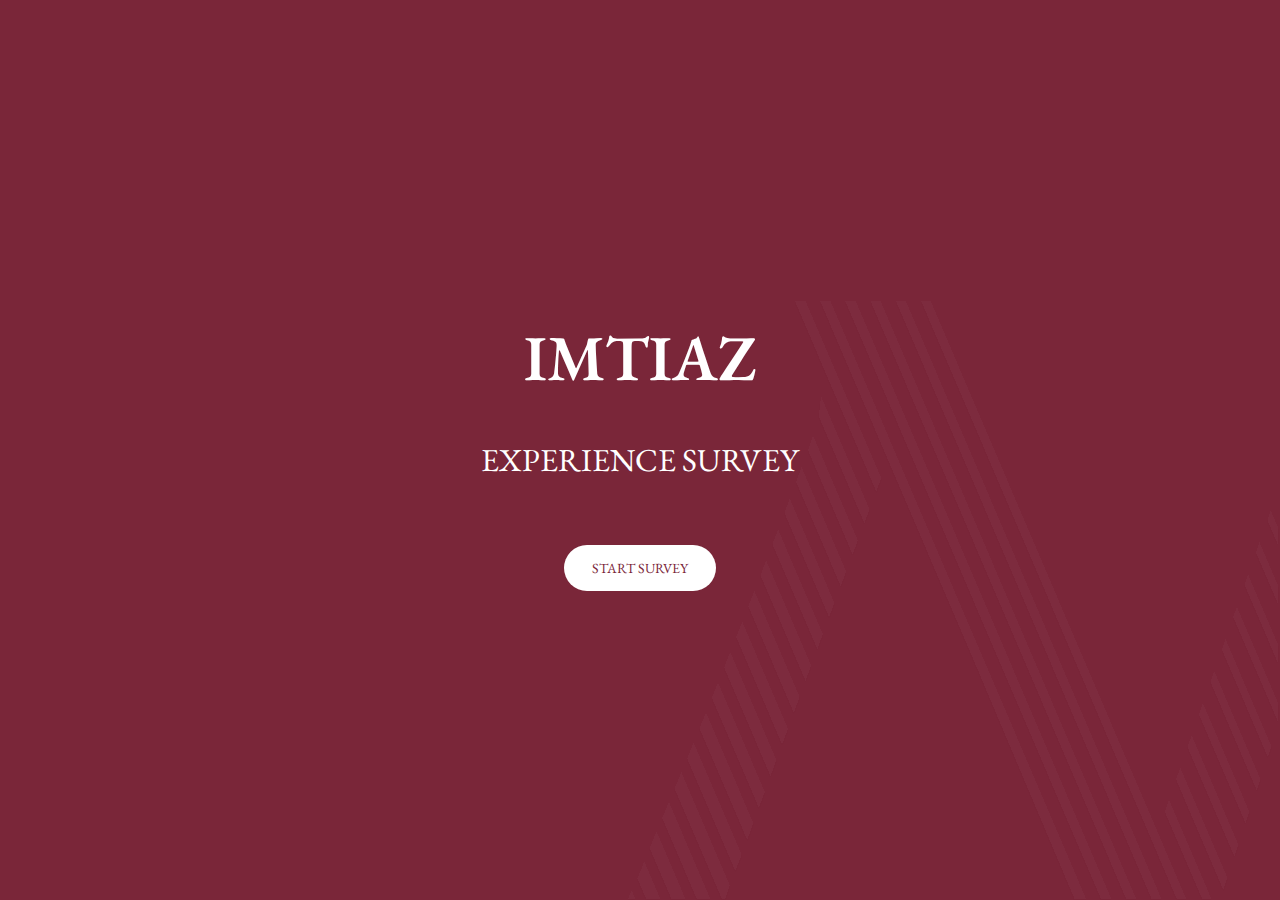
<file: index.html>
<!DOCTYPE html>
<html lang="en">
<head>
    <meta charset="UTF-8">
    <meta name="viewport" content="width=device-width, initial-scale=1.0">
    <title>Survey page</title>
    <link rel="preconnect" href="https://fonts.googleapis.com">
    <link rel="preconnect" href="https://fonts.gstatic.com" crossorigin>
    <link href="https://fonts.googleapis.com/css2?family=EB+Garamond:ital,wght@0,400..800;1,400..800&display=swap" rel="stylesheet">
    <link rel="stylesheet" href="https://necolas.github.io/normalize.css/8.0.1/normalize.css">
    <link rel="stylesheet" href="https://use.fontawesome.com/releases/v5.15.4/css/all.css" integrity="sha384-DyZ88mC6Up2uqS4h/KRgHuoeGwBcD4Ng9SiP4dIRy0EXTlnuz47vAwmeGwVChigm" crossorigin="anonymous"/>
    <link rel="stylesheet" href="assets/style.css"/>
    
</head>


<body>

    <section class="container">
    <div class="box">
        <p class="header">IMTIAZ</p>
        <p class="sub">EXPERIENCE SURVEY</p>
        <a href="page2.html" class="btn">START SURVEY</a>
    </div>
    <!-- <img src="assets/Vector.svg" alt="background logo" class="background-logo"> -->
    </section>

</body>


</html>
</file>
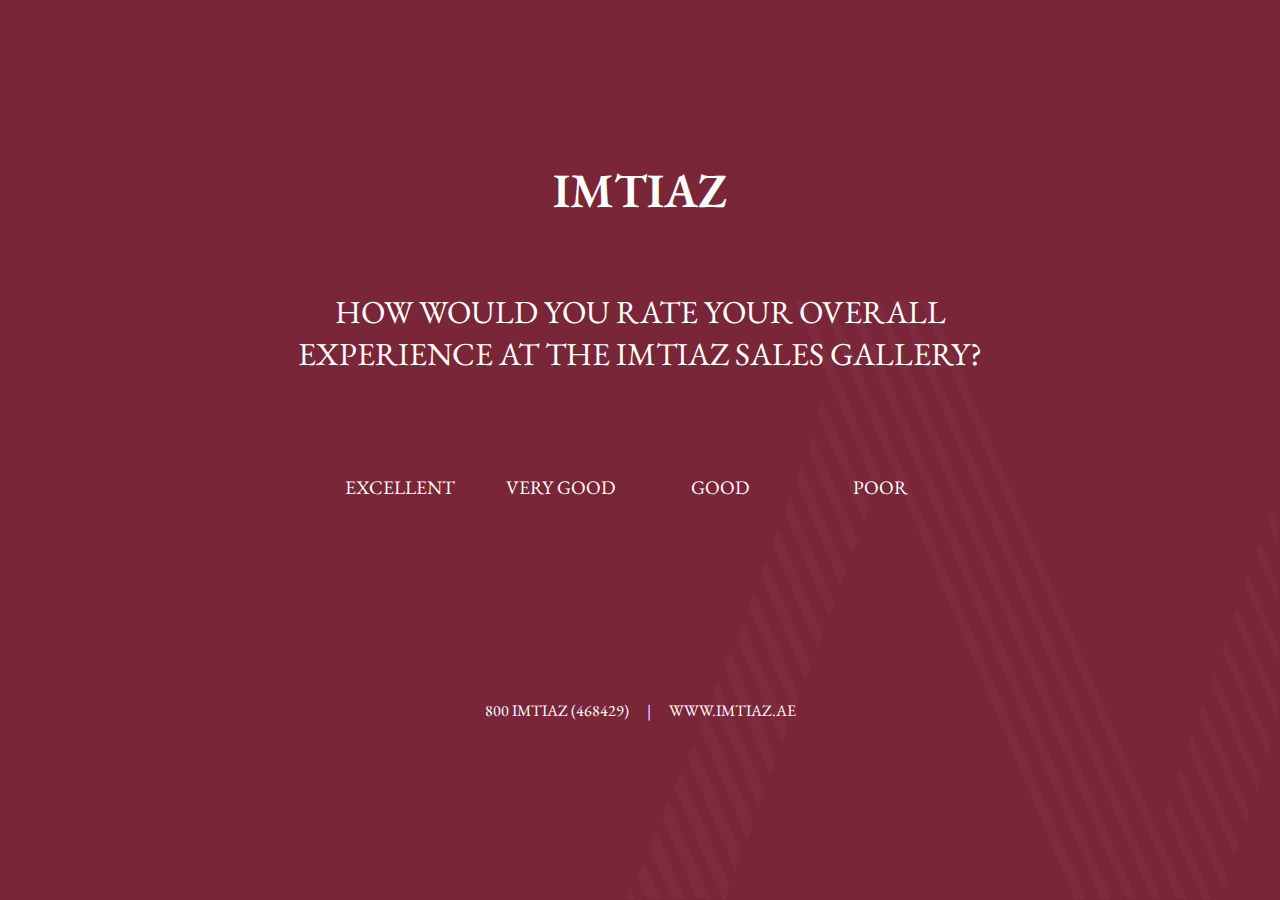
<file: page2.html>
<!DOCTYPE html>
<html lang="en">
<head>
    <meta charset="UTF-8">
    <meta name="viewport" content="width=device-width, initial-scale=1.0">
    <title>Survey page</title>
    <link rel="preconnect" href="https://fonts.googleapis.com">
    <link rel="preconnect" href="https://fonts.gstatic.com" crossorigin>
    <link href="https://fonts.googleapis.com/css2?family=EB+Garamond:ital,wght@0,400..800;1,400..800&display=swap" rel="stylesheet">
    <link rel="stylesheet" href="https://necolas.github.io/normalize.css/8.0.1/normalize.css">
    <link rel="stylesheet" href="https://use.fontawesome.com/releases/v5.15.4/css/all.css" integrity="sha384-DyZ88mC6Up2uqS4h/KRgHuoeGwBcD4Ng9SiP4dIRy0EXTlnuz47vAwmeGwVChigm" crossorigin="anonymous"/>
    <link rel="stylesheet" href="assets/style.css"/>
    
</head>


<body>

    <section class="container">
    <div class="box">
        <p class="sub-header">IMTIAZ</p>
        <p class="sub">How would you rate your overall experience at the Imtiaz Sales Gallery?</p>
        <div class="choices-container">
            <a href="page3.html" class="choices"><div class="image-text-wrap"><i class="far fa-smile-beam choice-image"></i><span class="choice-label">Excellent</span></div></a>
            <a href="page3.html" class="choices"><div class="image-text-wrap"><i class="far fa-grin choice-image"></i><span class="choice-label">Very Good</span></div></a>
            <a href="page3.html" class="choices"><div class="image-text-wrap"><i class="far fa-meh choice-image"></i><span class="choice-label">Good</span></div></a>
            <a href="page3.html" class="choices"><div class="image-text-wrap"><i class="far fa-frown choice-image"></i><span class="choice-label">Poor</span></div></a>
        </div>

        <footer class="footer">
            <span>800 IMTIAZ (468429)</span>
            <span style="margin-left: 15px; margin-right: 15px;">|</span>
            <span>WWW.IMTIAZ.AE</span>
        </footer>
    </div>
    </section>

</body>


</html>
</file>
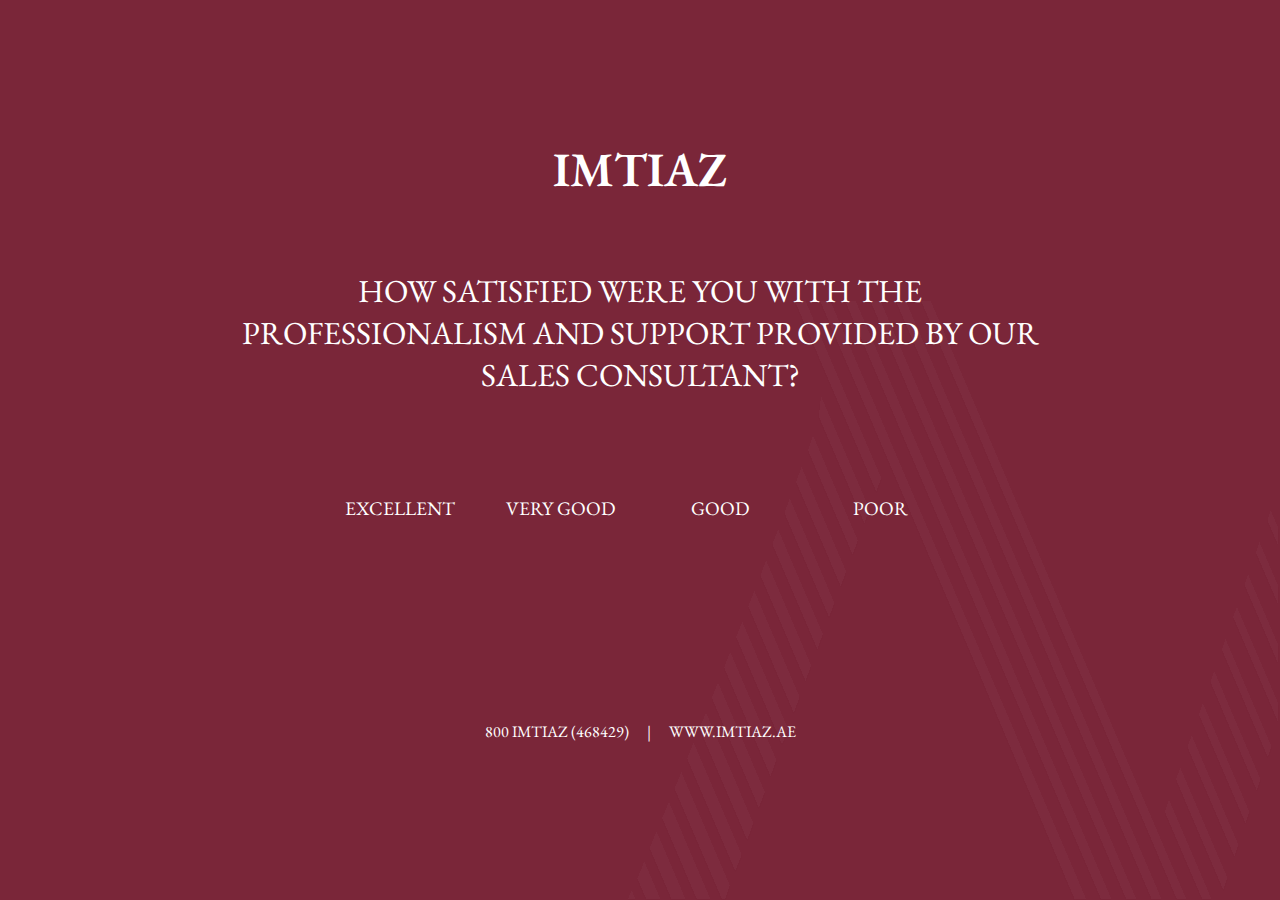
<file: page3.html>
<!DOCTYPE html>
<html lang="en">
<head>
    <meta charset="UTF-8">
    <meta name="viewport" content="width=device-width, initial-scale=1.0">
    <title>Survey page</title>
    <link rel="preconnect" href="https://fonts.googleapis.com">
    <link rel="preconnect" href="https://fonts.gstatic.com" crossorigin>
    <link href="https://fonts.googleapis.com/css2?family=EB+Garamond:ital,wght@0,400..800;1,400..800&display=swap" rel="stylesheet">
    <link rel="stylesheet" href="https://necolas.github.io/normalize.css/8.0.1/normalize.css">
    <link rel="stylesheet" href="https://use.fontawesome.com/releases/v5.15.4/css/all.css" integrity="sha384-DyZ88mC6Up2uqS4h/KRgHuoeGwBcD4Ng9SiP4dIRy0EXTlnuz47vAwmeGwVChigm" crossorigin="anonymous"/>
    <link rel="stylesheet" href="assets/style.css"/>
    
</head>


<body>

    <section class="container">
    <div class="box">
        <p class="sub-header">IMTIAZ</p>
        <p class="sub">How satisfied were you with the professionalism and support provided by our sales consultant?</p>
        <div class="choices-container">
        <a href="page4.html" class="choices"><div class="image-text-wrap"><i class="far fa-smile-beam choice-image"></i><span class="choice-label">Excellent</span></div></a>
        <a href="page4.html" class="choices"><div class="image-text-wrap"><i class="far fa-grin choice-image"></i><span class="choice-label">Very Good</span></div></a>
        <a href="page4.html" class="choices"><div class="image-text-wrap"><i class="far fa-meh choice-image"></i><span class="choice-label">Good</span></div></a>
        <a href="page4.html" class="choices"><div class="image-text-wrap"><i class="far fa-frown choice-image"></i><span class="choice-label">Poor</span></div></a>
        </div>

        <footer class="footer">
            <span>800 IMTIAZ (468429)</span>
            <span style="margin-left: 15px; margin-right: 15px;">|</span>
            <span>WWW.IMTIAZ.AE</span>
        </footer>
    </div>
    
    </section>

</body>


</html>
</file>
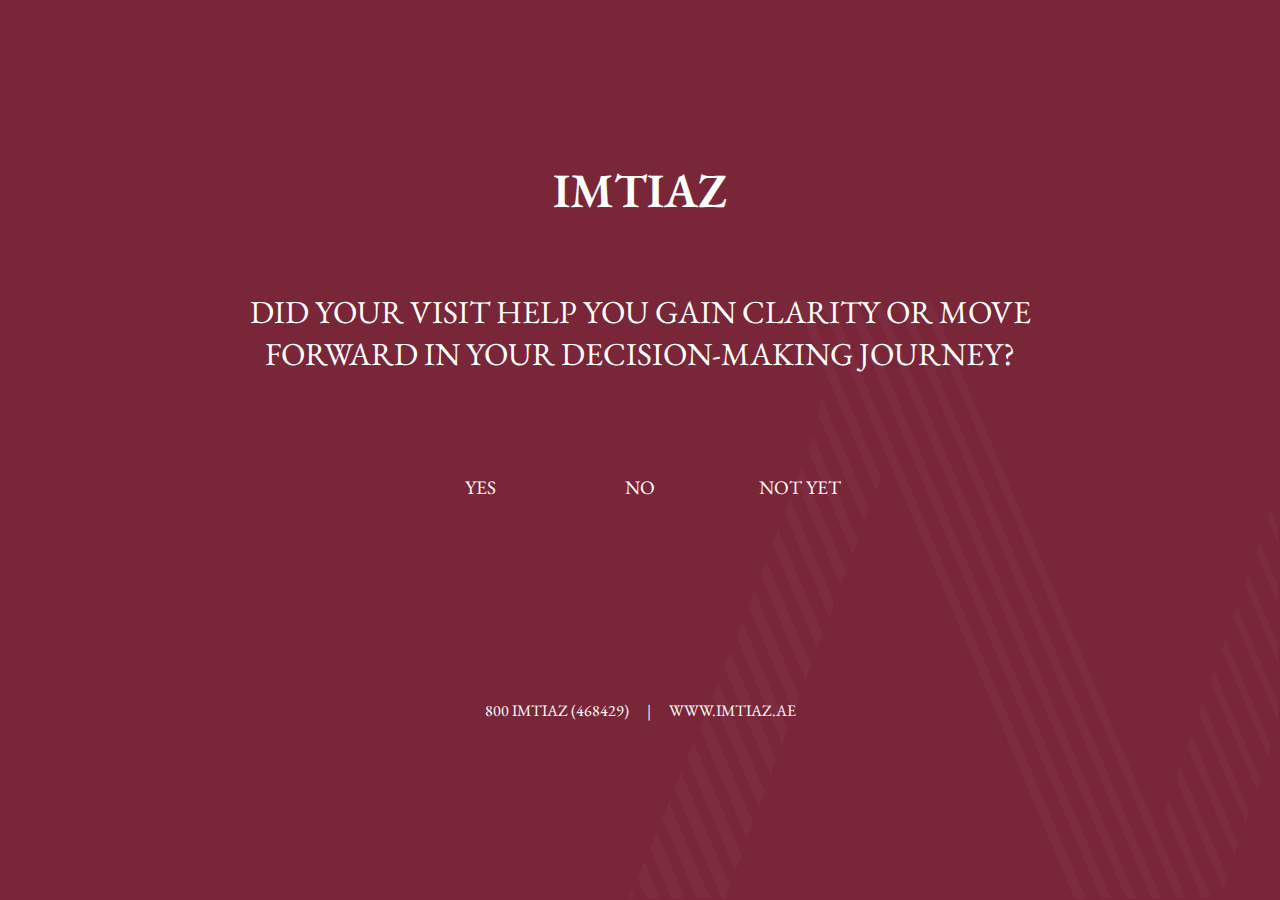
<file: page4.html>
<!DOCTYPE html>
<html lang="en">
<head>
    <meta charset="UTF-8">
    <meta name="viewport" content="width=device-width, initial-scale=1.0">
    <title>Survey page</title>
    <link rel="preconnect" href="https://fonts.googleapis.com">
    <link rel="preconnect" href="https://fonts.gstatic.com" crossorigin>
    <link href="https://fonts.googleapis.com/css2?family=EB+Garamond:ital,wght@0,400..800;1,400..800&display=swap" rel="stylesheet">
    <link rel="stylesheet" href="https://necolas.github.io/normalize.css/8.0.1/normalize.css">
    <link rel="stylesheet" href="https://use.fontawesome.com/releases/v5.15.4/css/all.css" integrity="sha384-DyZ88mC6Up2uqS4h/KRgHuoeGwBcD4Ng9SiP4dIRy0EXTlnuz47vAwmeGwVChigm" crossorigin="anonymous"/>
    <link rel="stylesheet" href="assets/style.css"/>
    
</head>


<body>

    <section class="container">
    <div class="box">
        <p class="sub-header">IMTIAZ</p>
        <p class="sub">Did your visit help you gain clarity or move forward in your decision-making journey?</p>
        <div class="choices-container">
        <a href="page5.html" class="choices"><div class="image-text-wrap"><i class="far fa-smile-beam choice-image"></i><span class="choice-label">Yes</span></div></a>
        <a href="page5.html" class="choices"><div class="image-text-wrap"><i class="far fa-grin choice-image"></i><span class="choice-label">No</span></div></a>
        <a href="page5.html" class="choices"><div class="image-text-wrap"><i class="far fa-frown choice-image"></i><span class="choice-label">Not yet</span></div></a>
        </div>

        <footer class="footer">
            <span>800 IMTIAZ (468429)</span>
            <span style="margin-left: 15px; margin-right: 15px;">|</span>
            <span>WWW.IMTIAZ.AE</span>
        </footer>
    </div>
    
    </section>

</body>


</html>
</file>
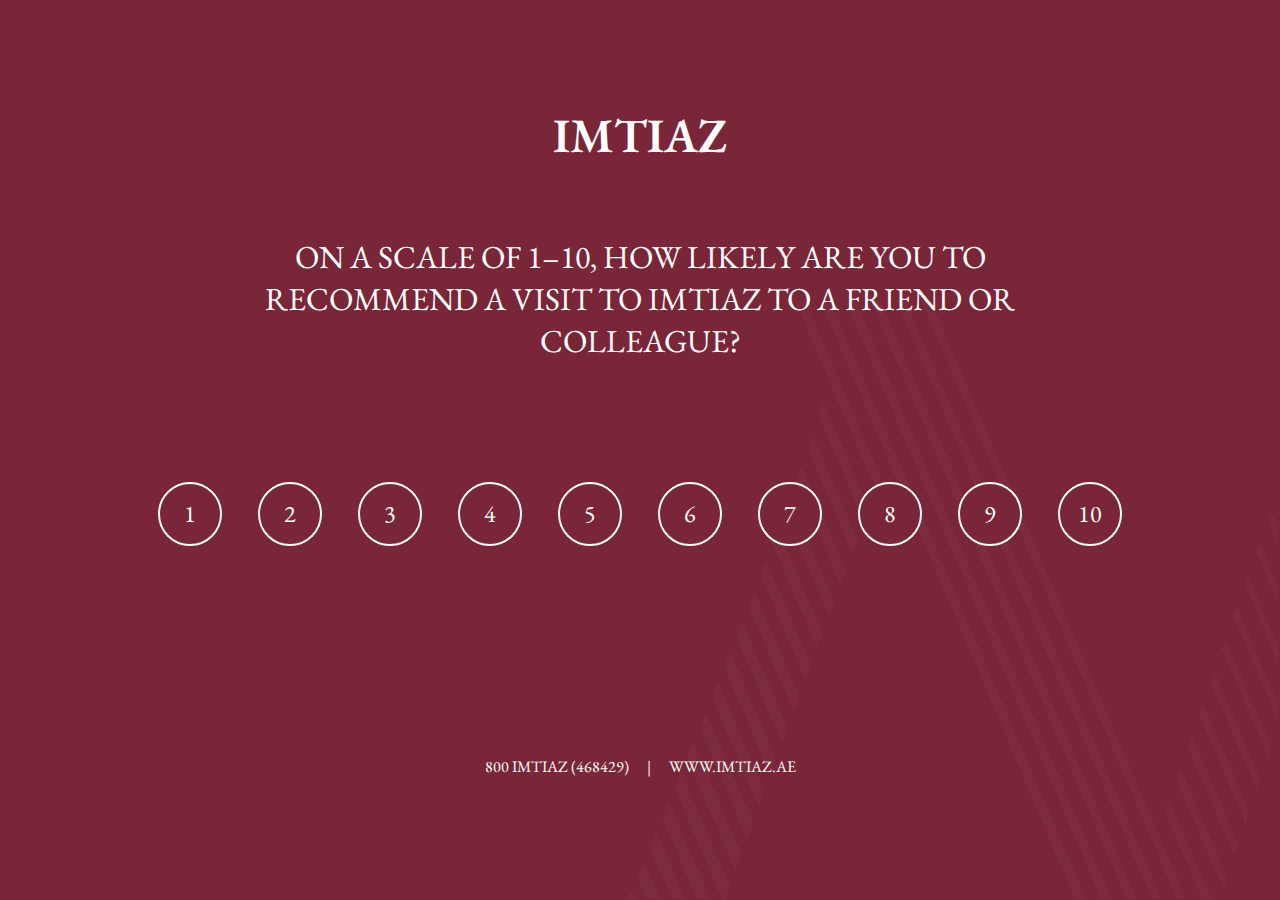
<file: page5.html>
<!DOCTYPE html>
<html lang="en">
<head>
    <meta charset="UTF-8">
    <meta name="viewport" content="width=device-width, initial-scale=1.0">
    <title>Survey page</title>
    <link rel="preconnect" href="https://fonts.googleapis.com">
    <link rel="preconnect" href="https://fonts.gstatic.com" crossorigin>
    <link href="https://fonts.googleapis.com/css2?family=EB+Garamond:ital,wght@0,400..800;1,400..800&display=swap" rel="stylesheet">
    <link rel="stylesheet" href="https://necolas.github.io/normalize.css/8.0.1/normalize.css">
    <link rel="stylesheet" href="https://use.fontawesome.com/releases/v5.15.4/css/all.css" integrity="sha384-DyZ88mC6Up2uqS4h/KRgHuoeGwBcD4Ng9SiP4dIRy0EXTlnuz47vAwmeGwVChigm" crossorigin="anonymous"/>
    <link rel="stylesheet" href="assets/style.css"/>
    
</head>


<body>

    <section class="container">
    <div class="box">
        <p class="sub-header">IMTIAZ</p>
        <p class="sub">On a scale of 1–10, how likely are you to recommend a visit to Imtiaz to a friend or colleague?</p>
        <div class="choices-container">
    

        <div class="number-choices">
        <a href="page6.html" class="circle-link"><div class="circle">1</div></a>
        <a href="page6.html" class="circle-link"><div class="circle">2</div></a>
        <a href="page6.html" class="circle-link"><div class="circle">3</div></a>
        <a href="page6.html" class="circle-link"><div class="circle">4</div></a>
        <a href="page6.html" class="circle-link"><div class="circle">5</div></a>
        <a href="page6.html" class="circle-link"><div class="circle">6</div></a>
        <a href="page6.html" class="circle-link"><div class="circle">7</div></a>
        <a href="page6.html" class="circle-link"><div class="circle">8</div></a>
        <a href="page6.html" class="circle-link"><div class="circle">9</div></a>
        <a href="page6.html" class="circle-link"><div class="circle">10</div></a>
        </div>

        </div>

        <footer class="footer">
            <span>800 IMTIAZ (468429)</span>
            <span style="margin-left: 15px; margin-right: 15px;">|</span>
            <span>WWW.IMTIAZ.AE</span>
        </footer>
    </div>
    
    </section>

</body>


</html>
</file>
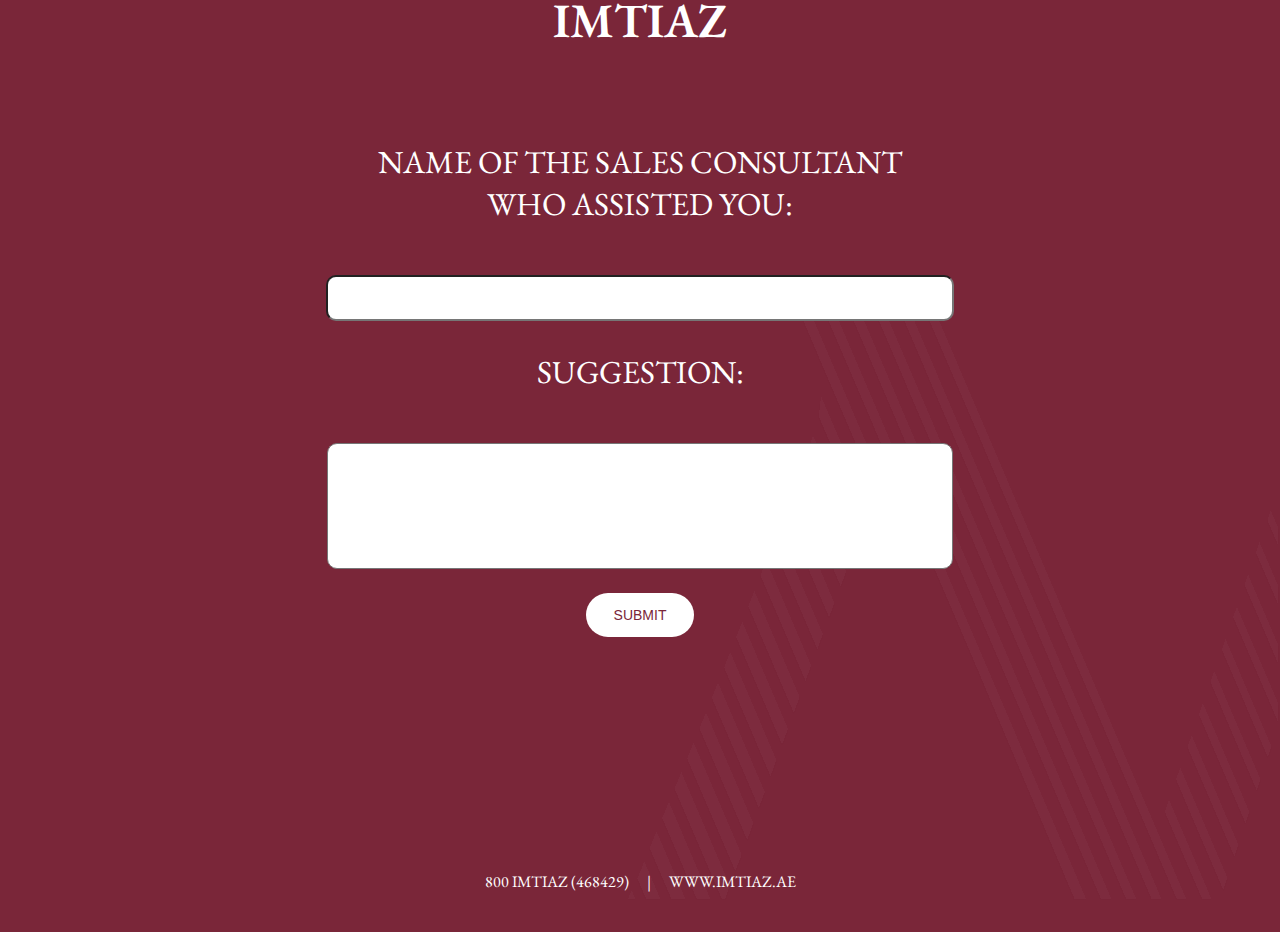
<file: page6.html>
<!DOCTYPE html>
<html lang="en">
<head>
    <meta charset="UTF-8">
    <meta name="viewport" content="width=device-width, initial-scale=1.0">
    <title>Survey page</title>
    <link rel="preconnect" href="https://fonts.googleapis.com">
    <link rel="preconnect" href="https://fonts.gstatic.com" crossorigin>
    <link href="https://fonts.googleapis.com/css2?family=EB+Garamond:ital,wght@0,400..800;1,400..800&display=swap" rel="stylesheet">
    <link rel="stylesheet" href="https://necolas.github.io/normalize.css/8.0.1/normalize.css">
    <link rel="stylesheet" href="https://use.fontawesome.com/releases/v5.15.4/css/all.css" integrity="sha384-DyZ88mC6Up2uqS4h/KRgHuoeGwBcD4Ng9SiP4dIRy0EXTlnuz47vAwmeGwVChigm" crossorigin="anonymous"/>
    <link rel="stylesheet" href="assets/style.css"/>
    
</head>


<body>

    <section class="container">
    <div class="box">
    <p class="sub-header">IMTIAZ</p>
    <form class="form" action="page7.html" method="get">
            <label class="sub">Name of the sales consultant who assisted you:</label>
            <input type="text" class="form-input">
            <label class="sub">Suggestion:</label>
            <textarea rows="4" class="form-textarea"></textarea>
        <button type="submit" class="btn">SUBMIT</button>
    </form>    
    <footer class="footer">
            <span>800 IMTIAZ (468429)</span>
            <span style="margin-left: 15px; margin-right: 15px;">|</span>
            <span>WWW.IMTIAZ.AE</span>
    </footer>
    </div>
    
    </section>

</body>


</html>
</file>
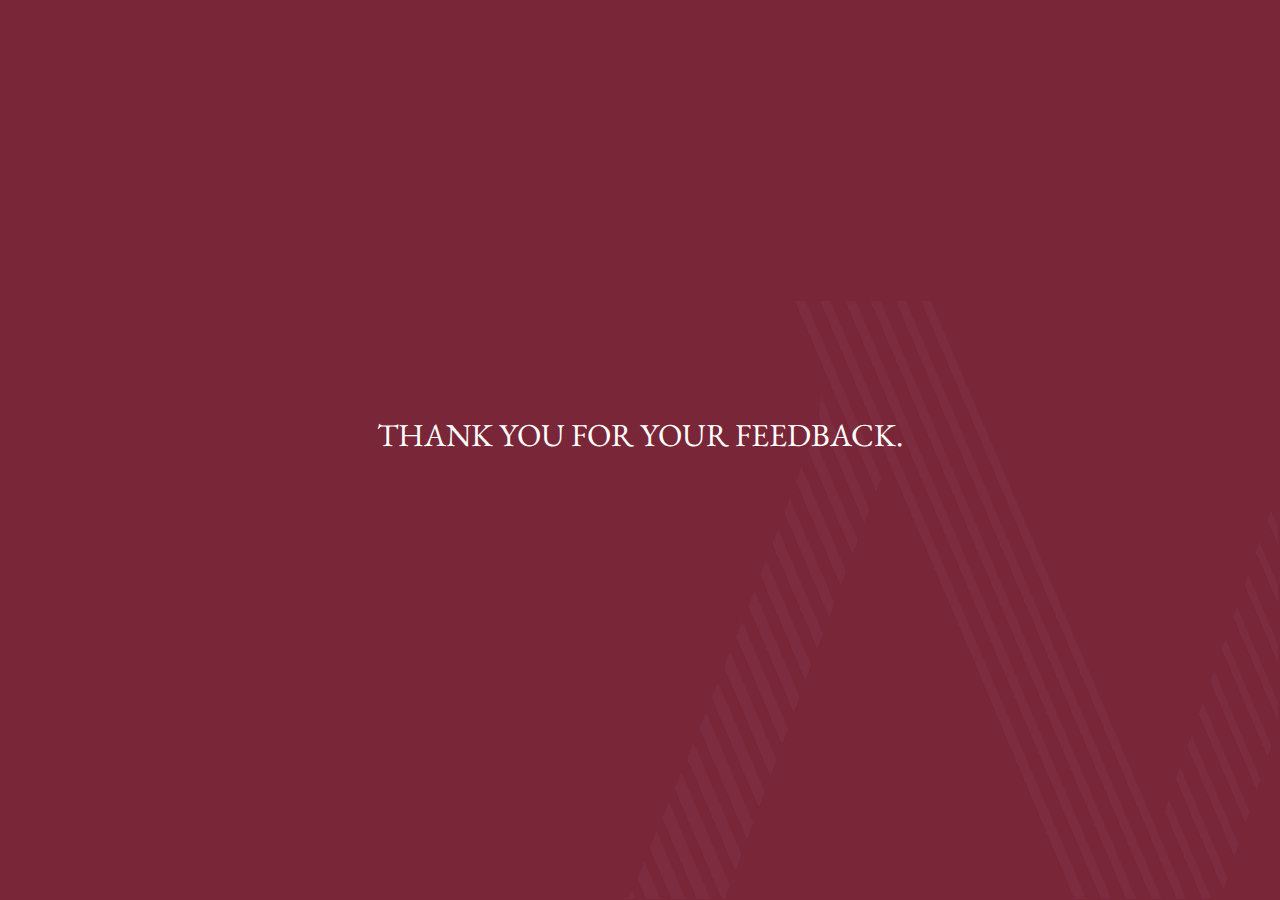
<file: page7.html>
<!DOCTYPE html>
<html lang="en">
<head>
    <meta charset="UTF-8">
    <meta name="viewport" content="width=device-width, initial-scale=1.0">
    <title>Survey page</title>
    <link rel="preconnect" href="https://fonts.googleapis.com">
    <link rel="preconnect" href="https://fonts.gstatic.com" crossorigin>
    <link href="https://fonts.googleapis.com/css2?family=EB+Garamond:ital,wght@0,400..800;1,400..800&display=swap" rel="stylesheet">
    <link rel="stylesheet" href="https://necolas.github.io/normalize.css/8.0.1/normalize.css">
    <link rel="stylesheet" href="https://use.fontawesome.com/releases/v5.15.4/css/all.css" integrity="sha384-DyZ88mC6Up2uqS4h/KRgHuoeGwBcD4Ng9SiP4dIRy0EXTlnuz47vAwmeGwVChigm" crossorigin="anonymous"/>
    <link rel="stylesheet" href="assets/style.css"/>
    
</head>


<body>

    <section class="container">
    <div class="box">
        <p class="sub">Thank you for your feedback.</p>
    </div>
    
    </section>

</body>


</html>
</file>
<file: assets/style.css>
html, body {
  height: 100%;
}

body {
  margin: 0;
  background-color: #7A2639;
  font-family: 'EB Garamond', serif;
  text-transform: uppercase; 
}

.container {
  position: relative;
  height: 100%;
  padding: 0;
  margin: 0;
  display: -webkit-box;
  display: -moz-box;
  display: -ms-flexbox;
  display: -webkit-flex;
  display: flex;
  align-items: center;
  justify-content: center;
  background-image: url('img/Vector.svg');
  background-repeat: no-repeat;
  background-position: bottom right;
  background-size: calc((10vh + 10vw) * 3);
}

.box {
  position: relative;
  width: auto;
  display: flex;
  flex-direction: column;
  align-items: center;
  text-align: center;
  z-index: 1;
}

.header {
  color: #FFFFFF;
  font-size: 4em;
  text-align: center;
  margin: 20px;
  font-weight: 600;
}

.sub-header {
  color: #FFFFFF;
  font-size: 3em;
  text-align: center;
  margin: 20px 20px 50px 20px;
  font-weight: 600;
}

.sub {
  color: #FFFFFF;
  font-size: 2em;
  text-align: center;
  margin: 20px 20px 50px 20px;
  max-width: 800px;
}

.choices-container {
  display: flex;
  justify-content: center;
  gap: 40px;
  flex-wrap: wrap;
  margin-top: 40px;
}

.choices {
  text-align: center;
  text-decoration: none;
  color: #FFFFFF;
}

.image-text-wrap {
  display: flex;
  flex-direction: column;
  align-items: center;
  width: 120px;
}


.choice-image {
  font-size: 3em;
  margin-bottom: 10px;
}

.choice-label {
  font-size: 1.2em;
}

.number-choices {
  display: flex;
  justify-content: center;
  flex-wrap: wrap;
  gap: 16px;
  margin-top: 20px;
}

.circle-link {
  text-decoration: none;
}

.circle {
  width: 60px;
  height: 60px;
  border-radius: 50%;
  background-color: #7A2639;
  color: white;
  border: 2px solid white;
  display: flex;
  align-items: center;
  justify-content: center;
  font-size: 1.5em;
  margin: 10px;
  cursor: pointer;
}


.circle:hover {
  background-color: #e0d6d6;
  transform: scale(1.05);
}

.circle:active {
  transform: scale(0.95);
}

.form {
  display: flex;
  flex-direction: column;
  align-items: center;
  width: 100%;
  max-width: 600px;
  margin: 20px 0;
}

.form-label {
  color: white;
  font-size: 1.2em;
  margin: 20px 0 10px;
  text-align: left;
  width: 100%;
}

.form-input,
.form-textarea {
  width: 100%;
  padding: 12px;
  margin-bottom: 10px;
  font-size: 1em;
  background-color: #FFFFFF;
  color: #000000;
  border-radius: 10px;
  resize: none;
}

.form-textarea {
  min-height: 100px;
}

footer {
  color: #FFFFFF;
  font-size: 1em;
  position: relative;
  width: auto;
  margin-top: 200px;
  padding-bottom: 40px;
  text-align: center;
}


.btn {
  display: inline-block;
  margin: 1em;
  padding: 1em 2em;
  border: none;
  border-radius: 30px;
  text-align: center;
  font-size: 14px;
  background-color: white;
  color: #7A2639;
  text-decoration: none;
  cursor: pointer;
  transition: all 0.2s ease-in-out;
}

.btn:hover {
  box-shadow: inset 0 -3px 0 rgba(0,0,0,0.15);
}

.btn:active {
  transform: translateY(1px);
  box-shadow: inset 0 3px 0 rgba(0,0,0,0.15);
}

.background-logo {
  position: absolute;
  bottom: 0;
  right: 0;
  width: calc( (10vh + 10vw) * 3);     
  z-index: 0;
  pointer-events: none;
}

a {
  color: #FFFFFF;
}

a:link, a:visited, a:hover, a:active {
  text-decoration: none;
}
</file>
